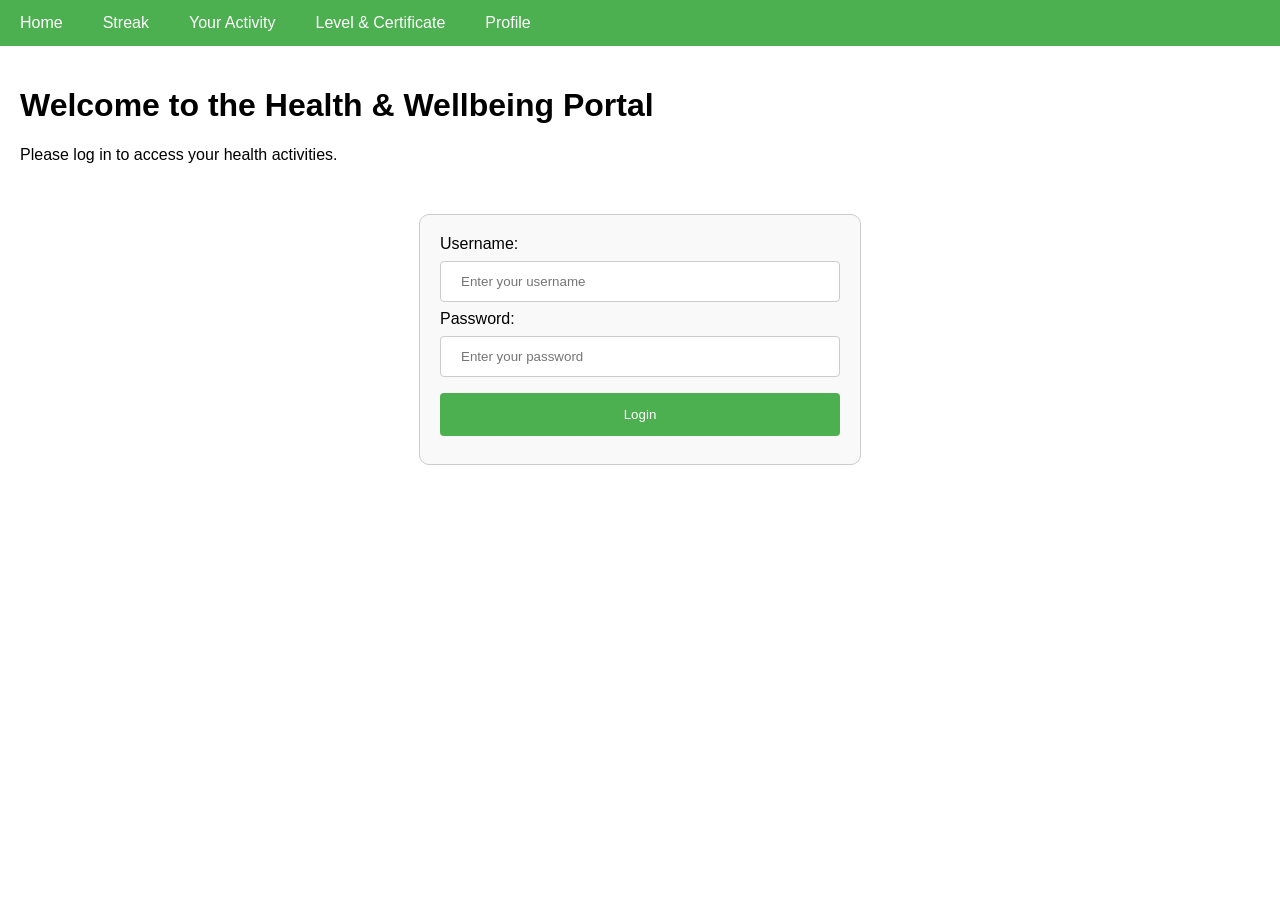
<file: index.html>
<!DOCTYPE html>
<html lang="en">
<head>
    <meta charset="UTF-8">
    <meta name="viewport" content="width=device-width, initial-scale=1.0">
    <title>Health & Wellbeing</title>
    <style>
        body {
            font-family: Arial, sans-serif;
            margin: 0;
            padding: 0;
        }
        .navbar {
            background-color: #4CAF50;
            overflow: hidden;
        }
        .navbar a {
            float: left;
            display: block;
            color: white;
            text-align: center;
            padding: 14px 20px;
            text-decoration: none;
        }
        .navbar a:hover {
            background-color: #ddd;
            color: black;
        }
        .content {
            padding: 20px;
        }
        .home, .profile {
            display: none;
        }
        .login-container {
            max-width: 400px;
            margin: 50px auto;
            padding: 20px;
            border: 1px solid #ccc;
            border-radius: 10px;
            background-color: #f9f9f9;
        }
        .login-container input[type="text"],
        .login-container input[type="password"] {
            width: 100%;
            padding: 12px 20px;
            margin: 8px 0;
            display: inline-block;
            border: 1px solid #ccc;
            border-radius: 4px;
            box-sizing: border-box;
        }
        .login-container input[type="submit"] {
            width: 100%;
            background-color: #4CAF50;
            color: white;
            padding: 14px 20px;
            margin: 8px 0;
            border: none;
            border-radius: 4px;
            cursor: pointer;
        }
        .login-container input[type="submit"]:hover {
            background-color: #45a049;
        }
    </style>
</head>
<body>

    <div class="navbar">
        <a href="#" onclick="showPage('home')">Home</a>
        <a href="#" onclick="showPage('streak')">Streak</a>
        <a href="#" onclick="showPage('activity')">Your Activity</a>
        <a href="#" onclick="showPage('level')">Level & Certificate</a>
        <a href="#" onclick="showPage('profile')">Profile</a>
    </div>

    <div id="home" class="content home">
        <h1>Welcome to the Health & Wellbeing Portal</h1>
        <p>Please log in to access your health activities.</p>

        <div class="login-container">
            <form onsubmit="login(event)">
                <label for="username">Username:</label>
                <input type="text" id="username" name="username" placeholder="Enter your username" required>

                <label for="password">Password:</label>
                <input type="password" id="password" name="password" placeholder="Enter your password" required>

                <input type="submit" value="Login">
            </form>
        </div>
    </div>

    <div id="profile" class="content profile">
        <h1>Your Profile</h1>
        <p>Here you can see and edit your personal details.</p>
    </div>

    <script>
        function showPage(page) {
            const pages = document.querySelectorAll('.content');
            pages.forEach(function (element) {
                element.style.display = 'none';
            });
            document.getElementById(page).style.display = 'block';
        }

        function login(event) {
            event.preventDefault(); // Prevent the form from submitting the traditional way
            const username = document.getElementById('username').value;
            const password = document.getElementById('password').value;

            // Simple authentication (for demonstration purposes)
            if (username === 'admin' && password === 'password') {
                alert('Login successful!');
                showPage('profile'); // Redirect to profile page on successful login
            } else {
                alert('Invalid credentials. Please try again.');
            }
        }

        // Show the home page by default
        showPage('home');
    </script>

</body>
</html>
</file>
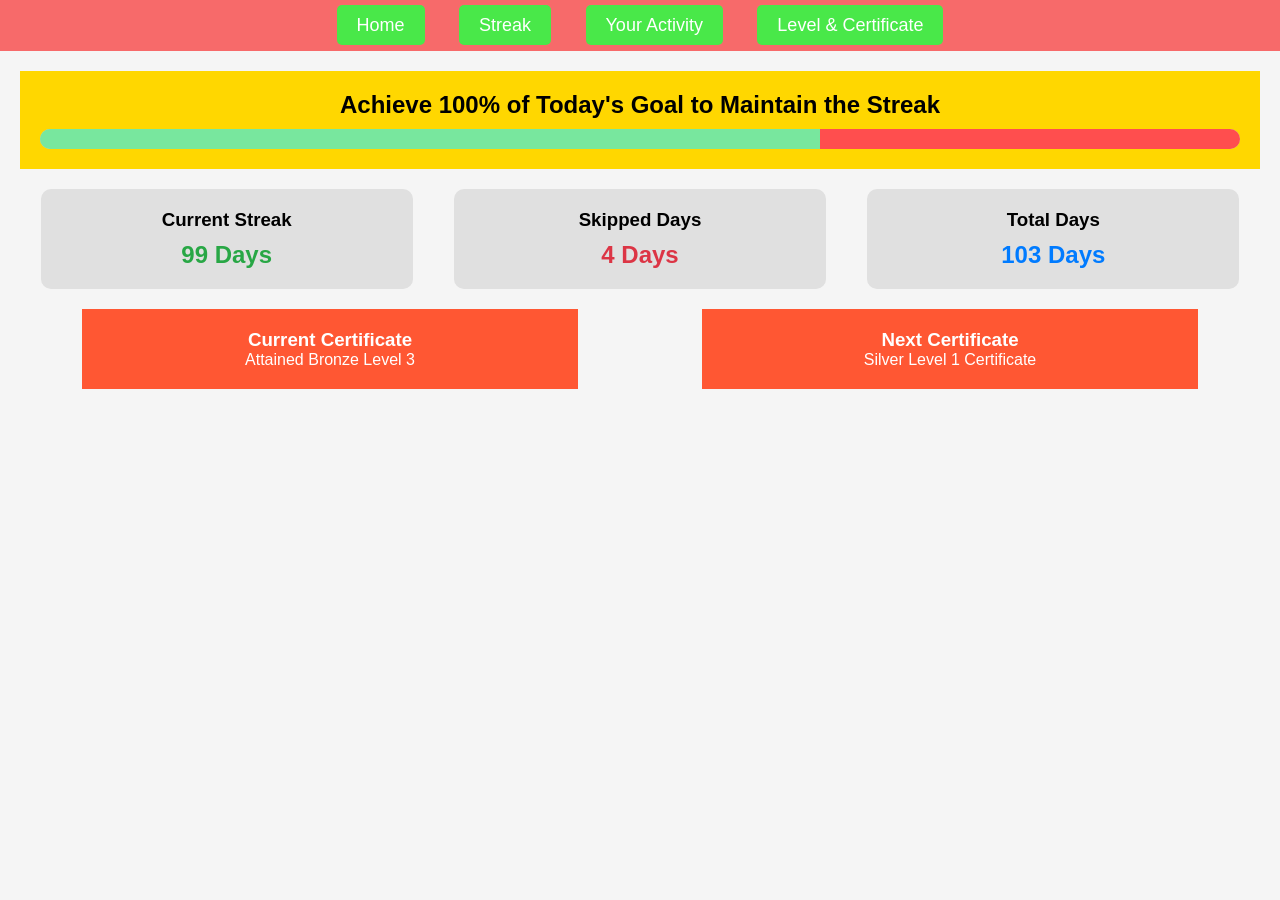
<file: vultr/home2.html>
<!DOCTYPE html>
<html lang="en">
<head>
    <meta charset="UTF-8">
    <meta name="viewport" content="width=device-width, initial-scale=1.0">
    <title>Streak Dashboard</title>
    <link rel="stylesheet" href="b.css">
</head>
<body>
    <header>
        <nav>
            <ul>
                <li><a href="home1.html">Home</a></li>
                <li><a href="home2.html">Streak</a></li>
                <li><a href="home3.html">Your Activity</a></li>
                <li><a href="home4.html">Level & Certificate</a></li>
            </ul>
        </nav>
    </header>


    <div class="main-content">
        <div class="goal-banner">
            <h2>Achieve 100% of Today's Goal to Maintain the Streak</h2>
            <div class="progress-bar">
                <div class="progress-done" style="width: 65%"></div>
                <div class="progress-left" style="width: 35%"></div>
            </div>
        </div>

        <div class="activity-stats">
            <div class="stat-block">
                <h3>Current Streak</h3>
                <div class="stat-value green">99 Days</div>
            </div>
            <div class="stat-block">
                <h3>Skipped Days</h3>
                <div class="stat-value red">4 Days</div>
            </div>
            <div class="stat-block">
                <h3>Total Days</h3>
                <div class="stat-value blue">103 Days</div>
            </div>
        </div>

        <div class="certificate-section">
            <div class="certificate-block">
                <h3>Current Certificate</h3>
                <p>Attained Bronze Level 3</p>
            </div>
            <div class="certificate-block">
                <h3>Next Certificate</h3>
                <p>Silver Level 1 Certificate</p>
            </div>
        </div>
    </div>
</body>
</html>
</file>
<file: vultr/b.css>
* {
    margin: 0;
    padding: 0;
    box-sizing: border-box;
    font-family: Arial, sans-serif;
}

body {
    background-color: #F5F5F5;
}

.navbar {
    display: flex;
    justify-content: space-around;
    align-items: center;
    background-color: #00A6FF;
    padding: 10px;
    color: white;
}

.nav-btn {
    background-color: transparent;
    border: none;
    color: white;
    font-size: 16px;
    padding: 10px;
}

.nav-btn.active {
    background-color: #78E79E;
    border-radius: 5px;
}

.profile-icon {
    width: 30px;
    height: 30px;
    background-color: #ccc;
    border-radius: 50%;
}

.main-content {
    margin: 20px;
    text-align: center;
}

.goal-banner {
    background-color: #FFD700;
    padding: 20px;
    margin-bottom: 20px;
}

.progress-bar {
    width: 100%;
    background-color: #ccc;
    border-radius: 10px;
    height: 20px;
    position: relative;
    margin-top: 10px;
}

.progress-done {
    height: 100%;
    background-color: #78E79E;
    border-radius: 10px 0 0 10px;
}

.progress-left {
    height: 100%;
    background-color: #FF4E4E;
    border-radius: 0 10px 10px 0;
    position: absolute;
    top: 0;
    right: 0;
}

.activity-stats {
    display: flex;
    justify-content: space-around;
    margin-bottom: 20px;
}

.stat-block {
    width: 30%;
    background-color: #E0E0E0;
    padding: 20px;
    border-radius: 10px;
}

.stat-value {
    font-size: 24px;
    font-weight: bold;
    margin-top: 10px;
}

.green {
    color: #28a745;
}

.red {
    color: #dc3545;
}

.blue {
    color: #007bff;
}

.certificate-section {
    display: flex;
    justify-content: space-around;
}

.certificate-block {
    width: 40%;
    background-color: #FF5733;
    color: white;
    padding: 20px;
    border-radius: 10px;
}
header {
    background-color: #f76a6a;
    padding: 15px;
    text-align: center;
}

nav ul {
    list-style: none;
    padding: 0;
    margin: 0;
}

nav ul li {
    display: inline;
    margin: 0 15px;
}

nav ul li a {
    color: white;
    font-size: 18px;
    text-decoration: none;
    background-color: #49e849;
    padding: 10px 20px;
    border-radius: 5px;
}
</file>
